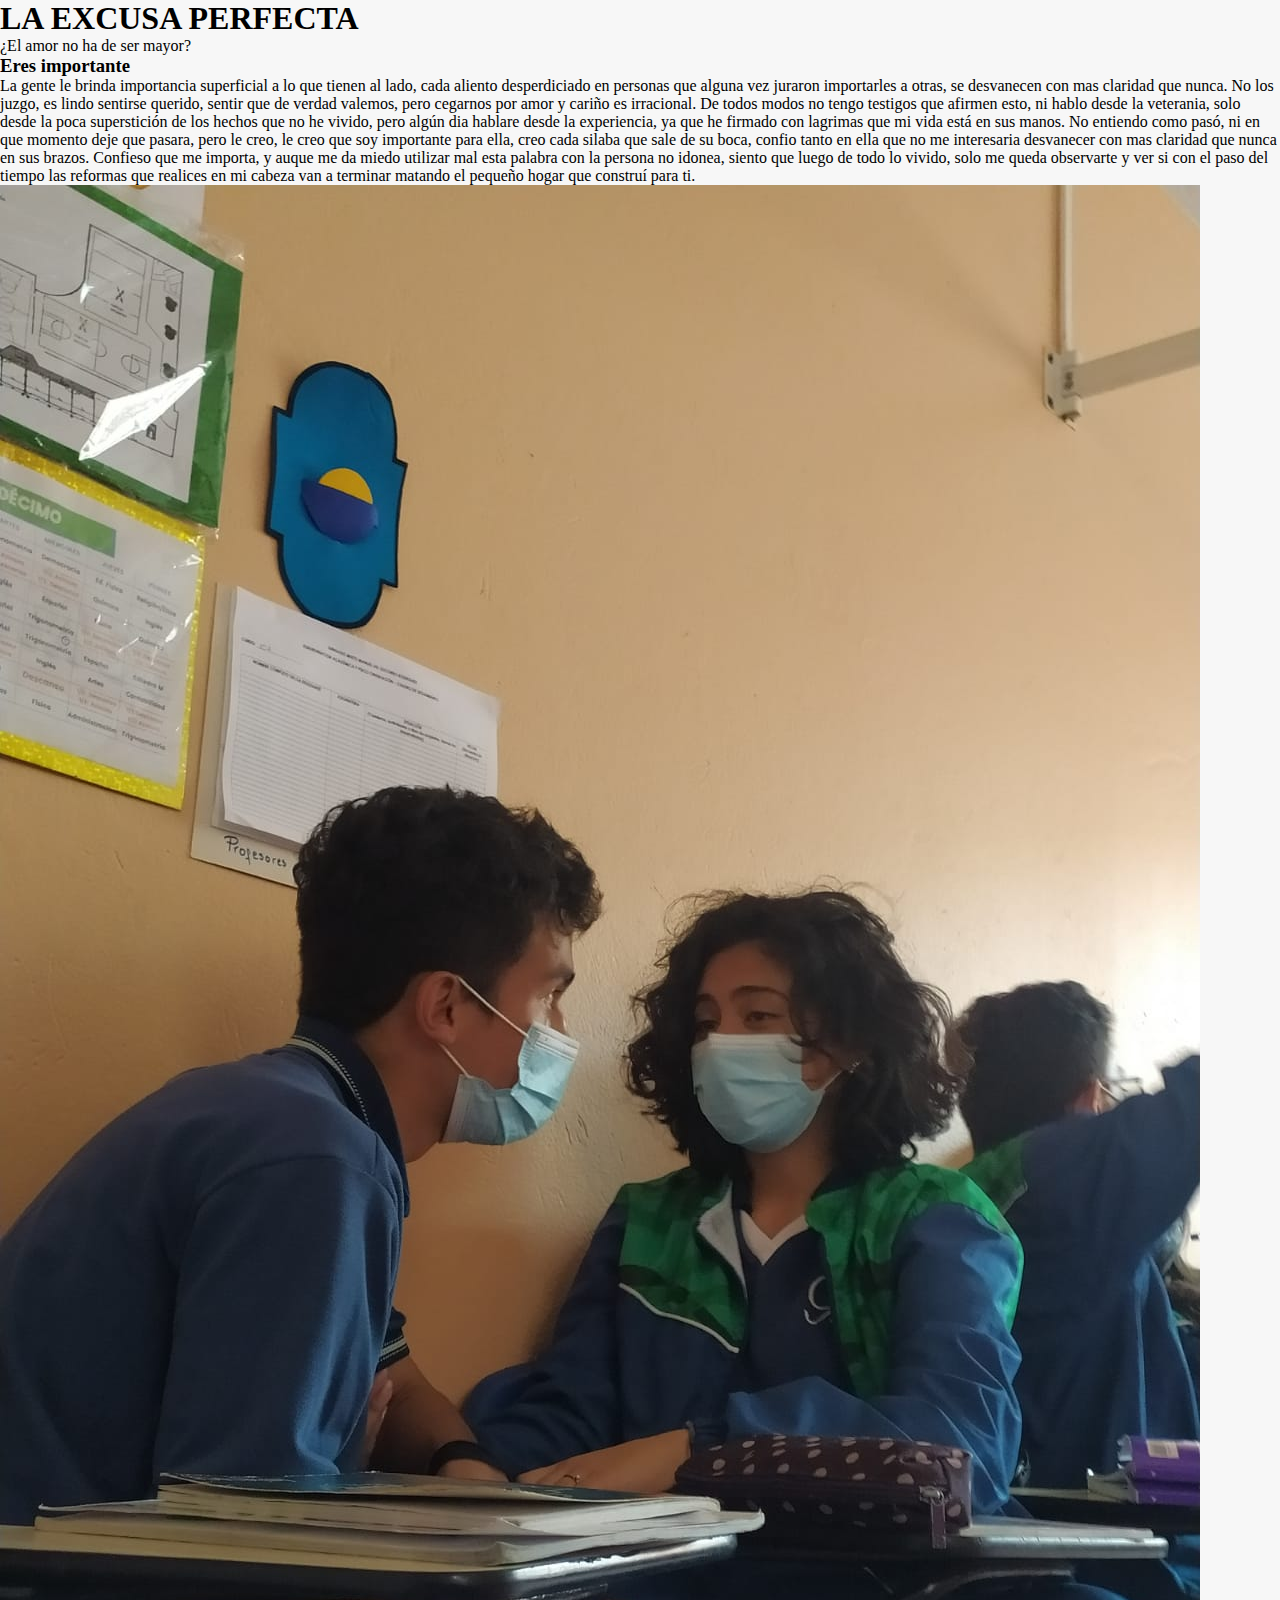
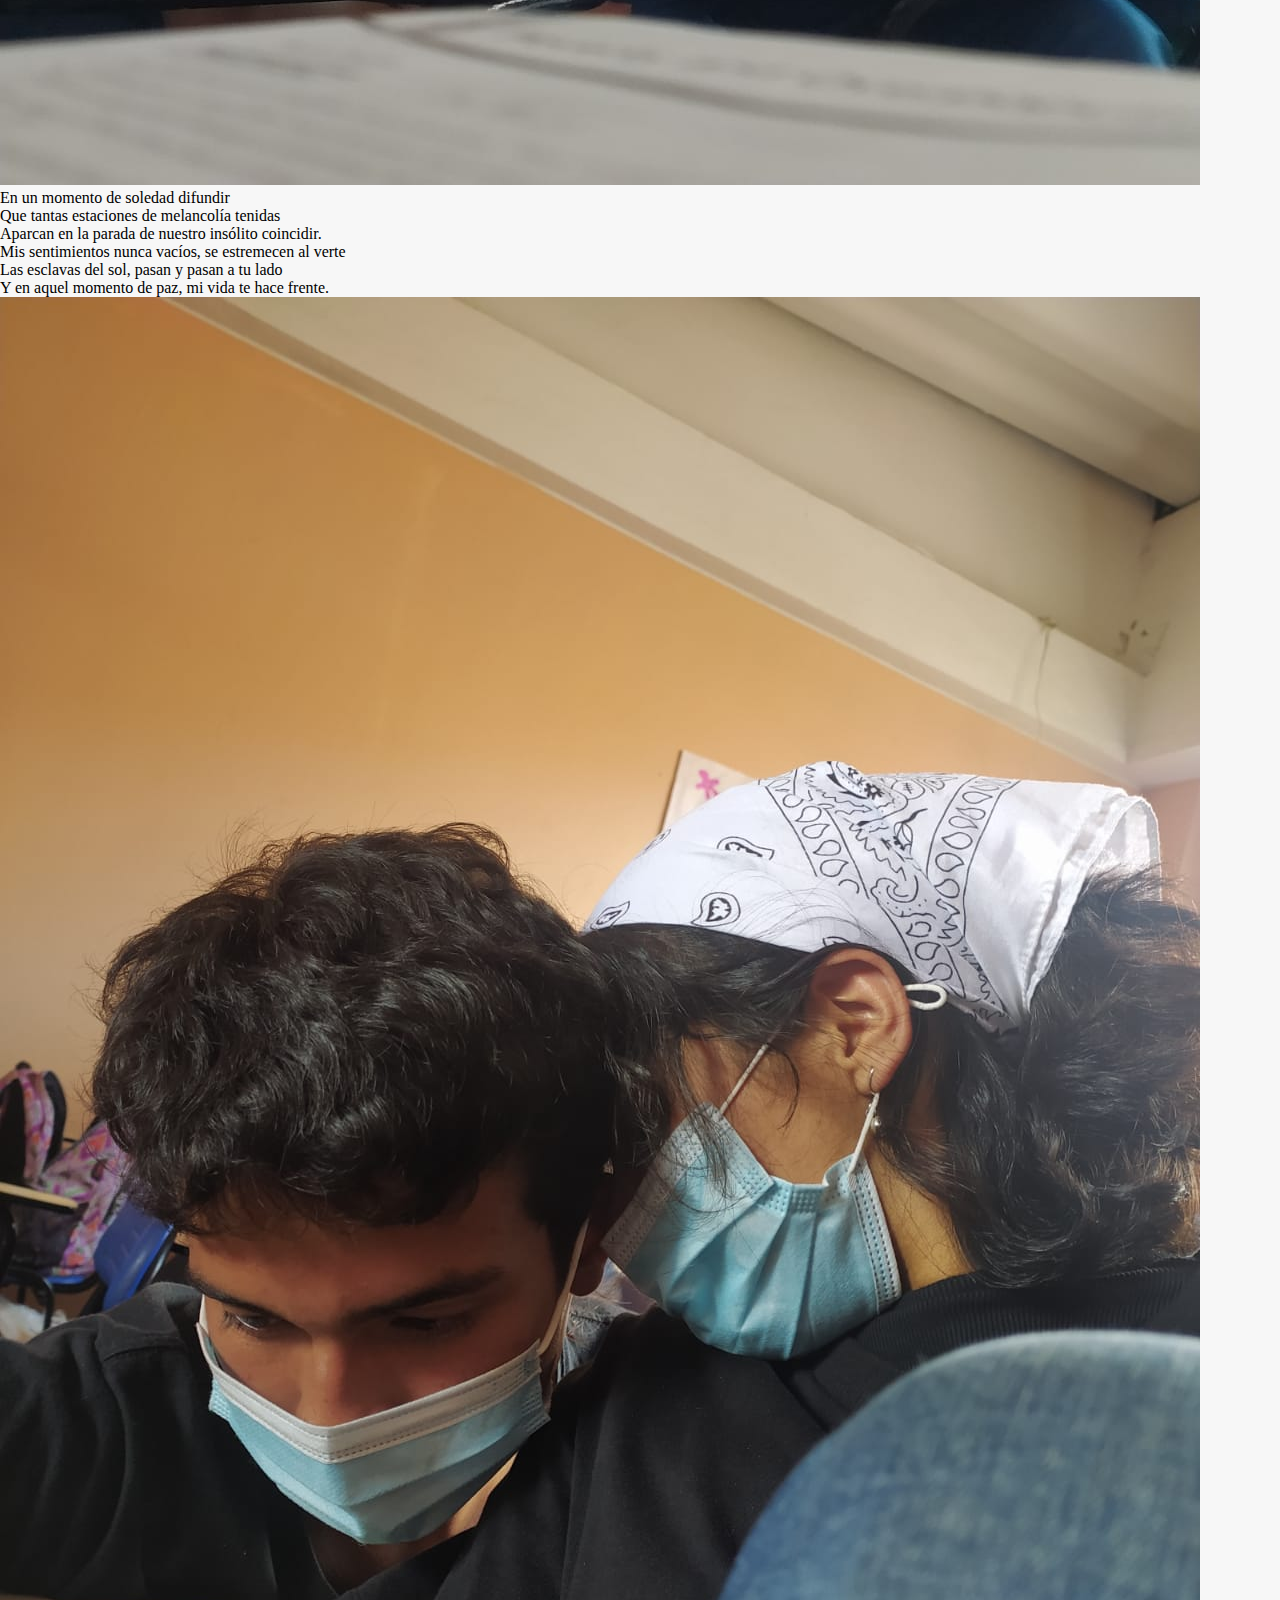
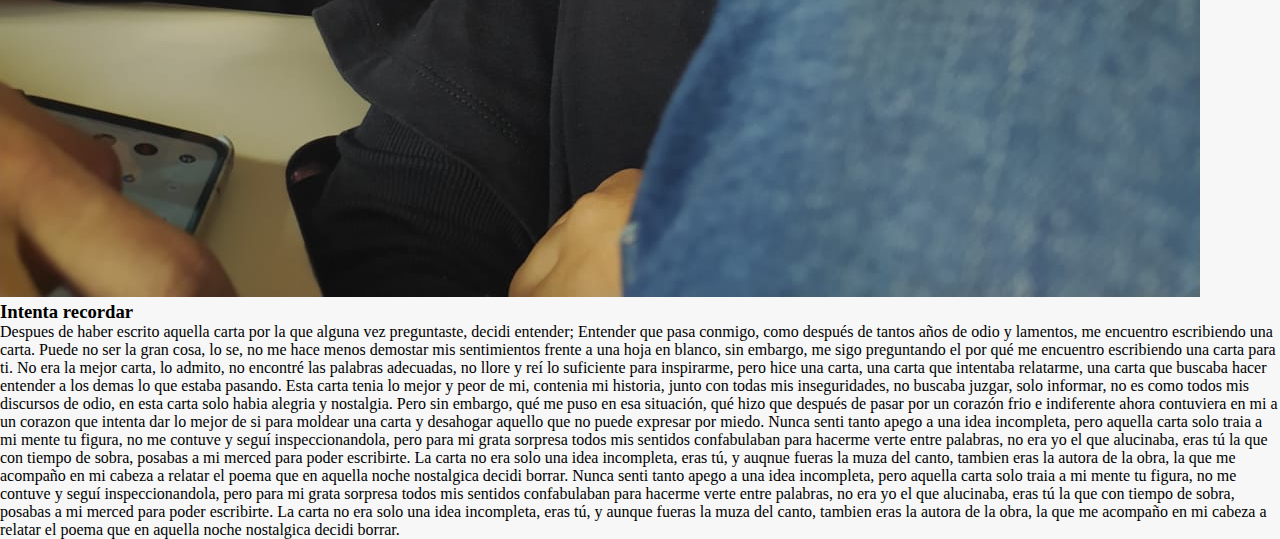
<file: index.html>
<!DOCTYPE html>
<html lang="en">
	<head>
		<meta charset="UTF-8" />
		<title>LA EXCUSA PERFECTA</title>
		<link rel="preconnect" href="https://fonts.googleapis.com" />
		<link rel="preconnect" href="https://fonts.gstatic.com" crossorigin />
		<link rel="stylesheet" href="Styles/Style.css" />
		<link rel="stylesheet" href="Styles/Responsive.css" />
		<link rel="preconnect" href="https://fonts.googleapis.com" />
		<link rel="preconnect" href="https://fonts.gstatic.com" crossorigin />
		<link href="https://fonts.googleapis.com/css2?family=Roboto+Slab:wght@100;800;900&family=Roboto:wght@300&display=swap" rel="stylesheet"
		/>
		<meta name="viewport" content="width=device-width, initial-scale=1.0">
	</head>
	<body>
		<div>
			<div class="Encabezado">
				<h1 class="Titulo_Encabezado">LA EXCUSA PERFECTA</h1>
				<div class="SubtituloPrincipal">¿El amor no ha de ser mayor?</div>
			</div>
			<div class="Spotify">
				<!-- Logo De la playlist 14.9 -->
			</div>
		</div>
		<div class="PrimerSector">
			<div class="container_1">
				<div class="Main-Uno">
					<h3 class="SubTitle_Main-Uno">Eres importante</h3>
					<p class="texto1">
						La gente le brinda importancia superficial a lo que tienen al lado,
						cada aliento desperdiciado en personas que alguna vez juraron
						importarles a otras, se desvanecen con mas claridad que nunca. No
						los juzgo, es lindo sentirse querido, sentir que de verdad valemos,
						pero cegarnos por amor y cariño es irracional. De todos modos no
						tengo testigos que afirmen esto, ni hablo desde la veterania, solo
						desde la poca superstición de los hechos que no he vivido, pero
						algún dia hablare desde la experiencia, ya que he firmado con
						lagrimas que mi vida está en sus manos. No entiendo como pasó, ni en
						que momento deje que pasara, pero le creo, le creo que soy
						importante para ella, creo cada silaba que sale de su boca, confio
						tanto en ella que no me interesaria desvanecer con mas claridad que
						nunca en sus brazos. Confieso que me importa, y auque me da miedo
						utilizar mal esta palabra con la persona no idonea, siento que luego
						de todo lo vivido, solo me queda observarte y ver si con el paso del
						tiempo las reformas que realices en mi cabeza van a terminar matando
						el pequeño hogar que construí para ti.
					</p>
				</div>
				<div class="Imagen1">
					<img src="Imagenes/IMG-20211116-WA0002.jpg" class="Img-1" />
				</div>
				<div class="TercetoUno">
					En un momento de soledad difundir<br />
					Que tantas estaciones de melancolía tenidas<br />
					Aparcan en la parada de nuestro insólito coincidir. <br />
				</div>
			</div>
		</div>
		<div class="SegundoSector">
			<div class="container_2">
				<div class="TercetoDos">
					Mis sentimientos nunca vacíos, se estremecen al verte<br />
					Las esclavas del sol, pasan y pasan a tu lado<br />
					Y en aquel momento de paz, mi vida te hace frente.<br />
				</div>
				<div class="Imagen2">
					<img src="Imagenes/IMG-20211119-WA0004.jpg" class="Img-2" />
				</div>
				<div class="Main-Dos">
					<h3 class="SubTitle_Main-Dos">Intenta recordar</h3>
					<p class="texto2">
						Despues de haber escrito aquella carta por la que alguna vez
						preguntaste, decidi entender; Entender que pasa conmigo, como
						después de tantos años de odio y lamentos, me encuentro escribiendo
						una carta. Puede no ser la gran cosa, lo se, no me hace menos
						demostar mis sentimientos frente a una hoja en blanco, sin embargo,
						me sigo preguntando el por qué me encuentro escribiendo una carta
						para ti. No era la mejor carta, lo admito, no encontré las palabras
						adecuadas, no llore y reí lo suficiente para inspirarme, pero hice
						una carta, una carta que intentaba relatarme, una carta que buscaba
						hacer entender a los demas lo que estaba pasando. Esta carta tenia
						lo mejor y peor de mi, contenia mi historia, junto con todas mis
						inseguridades, no buscaba juzgar, solo informar, no es como todos
						mis discursos de odio, en esta carta solo habia alegria y nostalgia.
						Pero sin embargo, qué me puso en esa situación, qué hizo que después
						de pasar por un corazón frio e indiferente ahora contuviera en mi a
						un corazon que intenta dar lo mejor de si para moldear una carta y
						desahogar aquello que no puede expresar por miedo. Nunca senti tanto
						apego a una idea incompleta, pero aquella carta solo traia a mi
						mente tu figura, no me contuve y seguí inspeccionandola, pero para
						mi grata sorpresa todos mis sentidos confabulaban para hacerme verte
						entre palabras, no era yo el que alucinaba, eras tú la que con
						tiempo de sobra, posabas a mi merced para poder escribirte. La carta
						no era solo una idea incompleta, eras tú, y auqnue fueras la muza
						del canto, tambien eras la autora de la obra, la que me acompaño en
						mi cabeza a relatar el poema que en aquella noche nostalgica decidi
						borrar. Nunca senti tanto apego a una idea incompleta, pero aquella
						carta solo traia a mi mente tu figura, no me contuve y seguí
						inspeccionandola, pero para mi grata sorpresa todos mis sentidos
						confabulaban para hacerme verte entre palabras, no era yo el que
						alucinaba, eras tú la que con tiempo de sobra, posabas a mi merced
						para poder escribirte. La carta no era solo una idea incompleta,
						eras tú, y aunque fueras la muza del canto, tambien eras la autora
						de la obra, la que me acompaño en mi cabeza a relatar el poema que
						en aquella noche nostalgica decidi borrar.
					</p>
				</div>
			</div>
		</div>
	</body>
</html>

<!-- Momentos románticos -->
<!-- Sueños y aspiraciones -->
<!-- Drogas -->
</file>
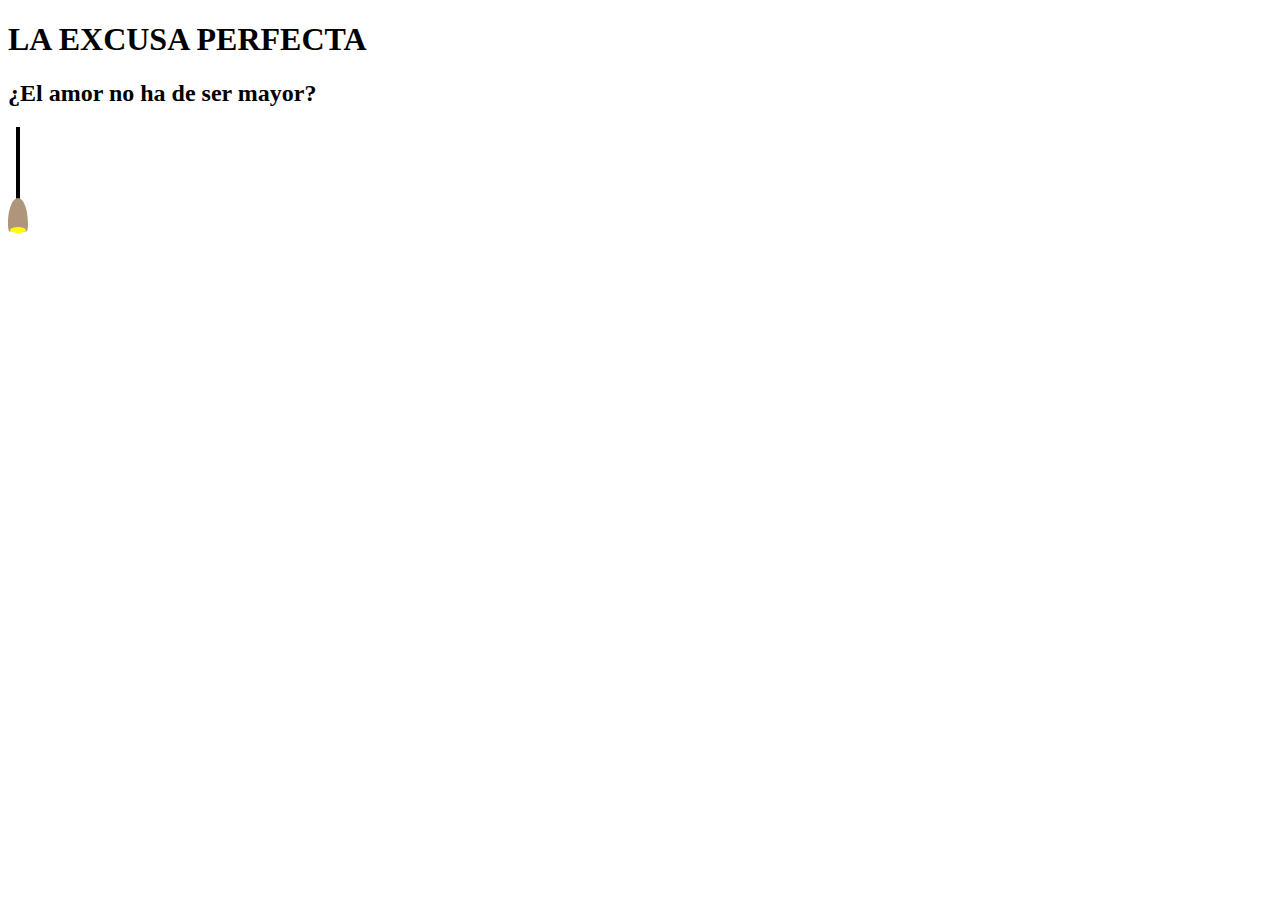
<file: Imagenes/Animacion1.html>
<!DOCTYPE html>
<html lang="en">
	<head>
		<meta charset="UTF-8" />
		<title></title>
		<link rel="stylesheet" href="Animacion.css" />
	</head>
	<body>
		<div class="head">
			<div class="Titulos">
				<h1>LA EXCUSA PERFECTA</h1>
				<h2 class="subtituloPrincipal">
					¿El amor no ha de ser mayor?
				</h2>
			</div>
			<div class="oscuro-claro">
				<svg
					class="svg"
					width="20"
					height="106"
					viewBox="0 0 20 106"
					fill="none"
					xmlns="http://www.w3.org/2000/svg"
				>
					<g id="Modos">
						<g id="Cuerda">
							<rect
								id="Rectangle 1"
								x="8"
								width="4"
								height="74"
								fill="black"
							/>
						</g>
						<g id="Peso">
							<path
								id="Ellipse 1"
								d="M20 96.5C20 110.583 15.5228 102 10 102C4.47715 102 0 110.583 0 96.5C0 82.4167 4.47715 71 10 71C15.5228 71 20 82.4167 20 96.5Z"
								fill="#AF9579"
							/>
						</g>
						<g id="Group">
							<ellipse
								id="Ellipse 2"
								cx="10"
								cy="103"
								rx="8"
								ry="3"
								fill="#FFFF00"
							/>
						</g>
					</g>
				</svg>
			</div>
		</div>
	</body>
</html>
</file>
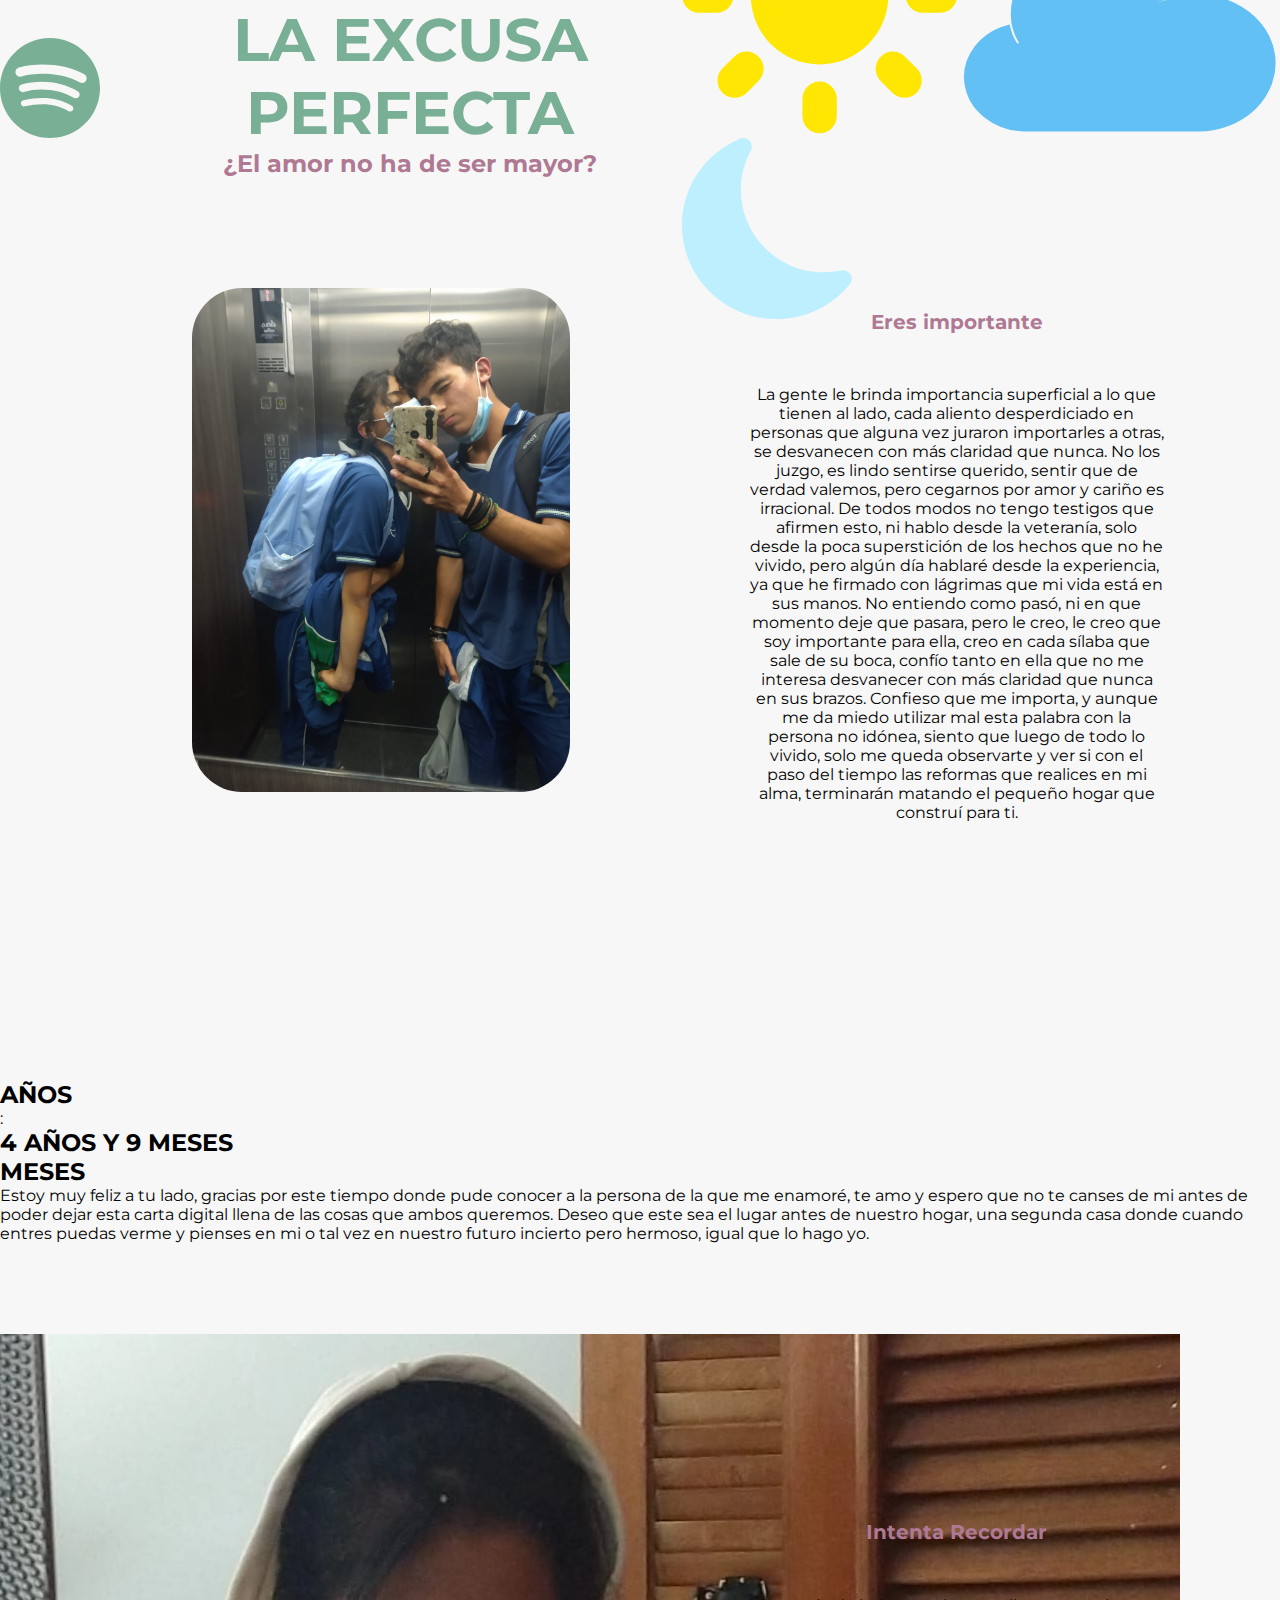
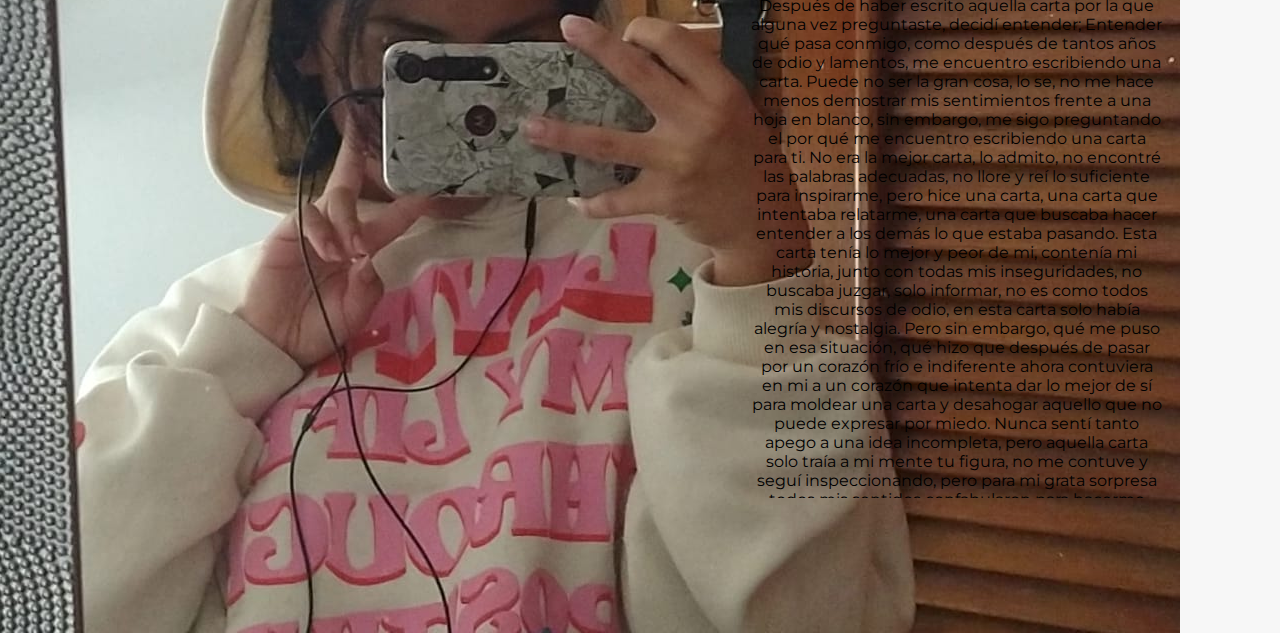
<file: Main/main.html>
<!DOCTYPE html>
<html lang="en">
	<head>
		<meta charset="UTF-8" />
		<link rel="icon" href="../Imagenes/Carta.png" />
		<title>FELIZ CATORCE</title>
		<link rel="stylesheet" href="../Styles/Style.css" />
		<link rel="preconnect" href="https://fonts.googleapis.com" />
		<link
			rel="preconnect"
			href="https://fonts.gstatic.com"
			crossorigin
		/>
		<link
			href="https://fonts.googleapis.com/css2?family=Montserrat:wght@300;900&display=swap"
			rel="stylesheet"
		/>
		<meta
			name="viewport"
			content="user-scalable=no, width=device-width, initial-scale=1"
		/>
	</head>
	<body>
		<div class="Contenedor_carga">
			<div class="carga">
				<!--<div class="title">-->
				<!--<h1 class="loading"></h1>-->
				<!--</div>-->
				<div class="Airplane">
					<div class="boxAirplane"></div>
					<div class="earth"></div>
				</div>
			</div>
		</div>
		<div class="header">
			<div class="head">
				<div class="spotify">
					<a
						href="https://open.spotify.com/playlist/6pyhBx1uNdpiYr7l2oCt88?si=eff7a9d1779d4025"
						target="_blank"
						><img
							class="ImgSp"
							src="../Imagenes/Spotify.svg"
							alt=""
						/>
					</a>
				</div>
				<div class="titulos">
					<a
						class="tituloPrincipal"
						href="https://www.youtube.com/watch?v=kkozzmveOl0"
						target="_blank"
						><h1>LA EXCUSA PERFECTA</h1>
					</a>
					<h2 class="subtituloPrincipal">
						¿El amor no ha de ser mayor?
					</h2>
				</div>
				<div class="solLuna">
					<div class="Sol"></div>
					<div class="Luna"></div>
				</div>
				<div class="container">
					<img
						class="active1"
						src="../Imagenes/Sun.svg"
						alt=""
					/>
					<img
						class="caja2"
						src="../Imagenes/Cloud.svg"
						alt=""
					/>
					<img
						class="active2"
						src="../Imagenes/Moon.svg"
						alt=""
					/>
				</div>
			</div>
		</div>
		<div class="Contenedor_main">
			<!--<div class="sideBar">-->
			<!--<div class="Iconos">-->
			<!--<i class="icono_casa" class="fa-solid fa-house-flag"></i>-->
			<!--</div>-->
			<!--</div>-->
			<div class="main">
				<div class="apartado1">
					<div class="Izquierda">
						<div class="Img1">
							<img
								class="imagen1"
								src="../Imagenes/Img1.jpeg"
								alt=""
							/>
						</div>
					</div>
					<div class="Poema">
						<h3 class="subTitle">
							Eres importante
						</h3>
						<p class="textoPoema">
							La gente le brinda
							importancia superficial
							a lo que tienen al lado,
							cada aliento
							desperdiciado en
							personas que alguna vez
							juraron importarles a
							otras, se desvanecen con
							más claridad que nunca.
							No los juzgo, es lindo
							sentirse querido, sentir
							que de verdad valemos,
							pero cegarnos por amor y
							cariño es irracional. De
							todos modos no tengo
							testigos que afirmen
							esto, ni hablo desde la
							veteranía, solo desde la
							poca superstición de los
							hechos que no he vivido,
							pero algún día hablaré
							desde la experiencia, ya
							que he firmado con
							lágrimas que mi vida
							está en sus manos. No
							entiendo como pasó, ni
							en que momento deje que
							pasara, pero le creo, le
							creo que soy importante
							para ella, creo en cada
							sílaba que sale de su
							boca, confío tanto en
							ella que no me interesa
							desvanecer con más
							claridad que nunca en
							sus brazos. Confieso que
							me importa, y aunque me
							da miedo utilizar mal
							esta palabra con la
							persona no idónea,
							siento que luego de todo
							lo vivido, solo me queda
							observarte y ver si con
							el paso del tiempo las
							reformas que realices en
							mi alma, terminarán
							matando el pequeño hogar
							que construí para ti.
						</p>
					</div>
				</div>
				<div class="tiempoTranscurrido">
					<!--<h1 class="tiempoTranscurrido_title">Felices</h1>-->
					<div class="fechas">
						<div class="year">
							<div>
								<h2
									class="
										numero_year
									"
								></h2>
							</div>
							<div
								class="
									nombre_year
								"
							>
								<h2
									class="
										titulo_year
									"
								>
									AÑOS
								</h2>
							</div>
						</div>
						<p class="dosPuntos">:</p>
						<div class="month">
							<div>
								<h2
									class="
										numero_month
									"
								></h2>
							</div>
							<div
								class="
									nombre_month
								"
							>
								<h2
									class="
										titulo_month
									"
								>
									MESES
								</h2>
							</div>
						</div>
					</div>
					<div class="mensajeMes">
					<p>Estoy muy feliz a tu lado, gracias por este tiempo donde pude conocer a la persona de la que me enamoré, te amo y espero que no te canses de mi antes de poder dejar esta carta digital llena de las cosas que ambos queremos. Deseo que este sea el lugar antes de nuestro hogar, una segunda casa donde cuando entres puedas verme y pienses en mi o tal vez en nuestro futuro incierto pero hermoso, igual que lo hago yo. </p></div>
				</div>
				<div class="apartado2">
					<div class="Izquierda">
						<div class="Img1">
							<img
								class="imagen2"
								src="../Imagenes/Img2.jpg"
								alt=""
							/>
						</div>
					</div>
					<div class="Poema">
						<h3 class="subTitle">
							Intenta Recordar
						</h3>
						<p class="textoPoema">
							Después de haber escrito
							aquella carta por la que
							alguna vez preguntaste,
							decidí entender;
							Entender qué pasa
							conmigo, como después de
							tantos años de odio y
							lamentos, me encuentro
							escribiendo una carta.
							Puede no ser la gran
							cosa, lo se, no me hace
							menos demostrar mis
							sentimientos frente a
							una hoja en blanco, sin
							embargo, me sigo
							preguntando el por qué
							me encuentro escribiendo
							una carta para ti. No
							era la mejor carta, lo
							admito, no encontré las
							palabras adecuadas, no
							llore y reí lo
							suficiente para
							inspirarme, pero hice
							una carta, una carta que
							intentaba relatarme, una
							carta que buscaba hacer
							entender a los demás lo
							que estaba pasando. Esta
							carta tenía lo mejor y
							peor de mi, contenía mi
							historia, junto con
							todas mis inseguridades,
							no buscaba juzgar, solo
							informar, no es como
							todos mis discursos de
							odio, en esta carta solo
							había alegría y
							nostalgia. Pero sin
							embargo, qué me puso en
							esa situación, qué hizo
							que después de pasar por
							un corazón frío e
							indiferente ahora
							contuviera en mi a un
							corazón que intenta dar
							lo mejor de sí para
							moldear una carta y
							desahogar aquello que no
							puede expresar por
							miedo. Nunca sentí tanto
							apego a una idea
							incompleta, pero aquella
							carta solo traía a mi
							mente tu figura, no me
							contuve y seguí
							inspeccionando, pero
							para mi grata sorpresa
							todos mis sentidos
							confabularon para
							hacerme verte entre
							palabras, no era yo el
							que alucinaba, eras tú
							la que con tiempo de
							sobra, posabas a mi
							merced para poder
							escribirte. La carta no
							era solo una idea
							incompleta, eras tú, y
							aunque fueras la muza
							del canto, también eras
							la autora de la obra, la
							que me acompañó en mi
							cabeza a relatar el
							poema que en aquella
							noche nostálgica decidi
							borrar.
						</p>
					</div>
				</div>
			</div>
		</div>
		<div class="flecha"></div>
		<script src="index.js"></script>
	</body>
</html>
</file>
<file: Styles/Style.css>
:root {
	--fondo:#F7F7F7;
	--principal:#79AF95;
	--secundario:#79AEAF;
	--principal-claro:#9FCFB3;
	--complementario:#AF7993;
	--morado: #7A79AF;
	--cafe:#AF9579;
	--number1: 4deg;
	--number2: -4deg;
	--height: 200vh;
}
* {
	padding: 0;
	margin: 0;
}
body {
	height: var(--height);
	font-family: "Montserrat";
	font-size: 16px;
	background-color: var(--fondo);
	/*color: white;*/
}
body::-webkit-scrollbar {
	width: 6px;
}
body::-webkit-scrollbar-thumb {
	/*background-color: white;*/
	width: 5px;
	border-radius: 5px;
	background-color: var(--secundario);
}
.header {
	position: sticky;
	top: 0px;
	/*background-color: red;*/
}
.head {
	background-color: var(--fondo);
	width: 100%;
	height: 20vh;
	font-family: "Montserrat";
	display: flex;
	justify-content: center;
	align-items: center;
	color: var(--principal);
}
.spotify {
	margin-right: 3%;
}
.ImgSp {
 width: 100px;
 height: 100px;
}
.oscuro-claro {
	/*display: flex;*/
	display: none;
	justify-content: end;
	width: 80%;
	background-color: #000;
}
.svg {
	transition: linear 5s;
	animation-name: lampara;
	animation-duration: 4s;
	animation-iteration-count: infinite;
	animation-timing-function: ease;
}
@keyframes lampara {
	0% {
		transform: rotate(var(--number1));
	}
	50% {
		transform: rotate(var(--number2));
	}
	100% {
		transform: rotate(var(--number1));
	}
}
.titulos {
	text-align: center;
}
.tituloPrincipal {
	text-decoration: none;
	color: var(--principal);
	cursor: text;
	font-size: 30px
}
.subtituloPrincipal {
	font-size: ;
	color: var(--complementario);
}
.Contenedor_main {
	/*background-color: green;*/
	width: 100%;
	height: var(--height);
	display: flex;
}
.sideBar {
	width: 5%;
	height: 100%;
	/*background-color: aqua;*/
	display: none;
}
.Iconos {
	width: 100%;
	height: 50%;
	padding: 1%;
	display: flex;
	flex-direction: column;
	align-items: center;
	justify-content: space-between;
}
.icono_casa {
	width: 40%;
	cursor: pointer;
}
.main {
	width: 100%;
	height: 100%;
	/*background-color: #000;*/
	display: flex;
	flex-direction: column;
	align-items: center;
}
.apartado1 {
	width: 90%;
	height: 70vh;
	/*background-color: violet;*/
	display: flex;
	border-radius: 20px;
	transition: ease 1s;
	margin: 5vh 0 25vh 0;
	/*display: none;*/
}
.apartado1:hover {
	box-shadow: 0px 0px 30px 0px var(--secundario);
}
.apartado1:hover .subTitle {
	color: var(--secundario);
}
.apartado2 {
	width: 90%;
	height: 70vh;
	/*background-color: violet;*/
	display: flex;
	border-radius: 20px;
	transition: ease 1s;
	margin: 25vh 0 0vh 0;
}
.apartado2:hover {
	box-shadow: 0px 0px 30px 0px var(--morado);
}
.apartado2:hover .subTitle {
	color: var(--morado);
}
.Izquierda {
	width: 55%;
	height: 100%;
	display: flex;
	flex-direction: column;
	border-radius: 20px 0px 0px 20px;
	transition: 1s ease;
}
.Img1 {
	/*background-color: green;*/
	width: 100%;
	height: 100%;
	display: flex;
	justify-content: center;
	align-items: center;
	transition: ease 1s;
	border-radius: 20px 0px 0px 0px;
	object-fit: fill;
}
.imagen1 {
	/*horizontal-Images*/
	/*width: 80%;*/
	/*Vertical-Image*/
	height: 80%;
	border-radius: 50px;
	transition: ease 1s;
	background-color: green;
}
.Poema {
	height: 100%;
	width: 45%;
	/*background-color: green;*/
	display: flex;
	flex-direction: column;
	justify-content: center;
	align-items: center;
	transition: ease 1s;
	border-radius: 0px 20px 20px 0px;
	transition: 1s ease;
}
.subTitle {
	/*background-color: green;*/
	text-align: center;
	margin: 10% 0 10% 0;
	font-size: 20px;
	transition: 2s ease;
	color: var(--complementario);
}
.textoPoema {
	text-align: center;
	/*background-color: green;*/
	padding: 0% 10% 0% 10%;
	overflow: auto;
}
.textoPoema::-webkit-scrollbar {
	width: 3px;
}
.textoPoema::-webkit-scrollbar-thumb {
	/*background-color: white;*/
	width: 5px;
	border-radius: 10px;
	background-color: var(--complementario);
}

@media (max-width: 800px) {
	.tituloPrincipal {
		font-size: 20px;
	}
	.apartado1{
		/*background-color: red;*/
		flex-direction: column;
		margin: 3vh 0 3vh 0;
	}
	.apartado2{
		/*background-color: red;*/
		flex-direction: column;
	}
	.Poema {
		width: 100%;
		height: 40%;
		justify-content: start;
	}
	.Izquierda {
	width: 100%;
	height: 60%;
	}
	.Img1 {
		/*background-color: green;*/
		width: 100%;
	}
	.imagen1 {

		height: 90%;
	}
	.subTitle {
	margin: 4% 0 4% 0;
	}
}
</file>
<file: Styles/Responsive.css>
/* Móviles en vertical */
@media screen and (max-width: 500px) {
	* {
		margin: 0px 0px 0px 0px;
	}
	body {
		font-family: "Roboto", sans-serif;
		background-color: white;
	}
	body::-webkit-scrollbar {
		width: 0px;
	}
	body::-webkit-scrollbar-thumb {
		background-color: black;
		border-radius: 0px;
		border-right: 0px;
	}
	.Encabezado {
		font-size: 23px;
		display: flex;
		flex-direction: column;
		justify-content: center;
		align-items: center;
		font-family: "Roboto Slab", serif;
		text-align: center;
		height: 300px;
	}
	.Titulo_Encabezado {
		margin-bottom: 0px;
	}
	.SubtituloPrincipal {
		padding-top: 0px;
		margin-top: 0px;
		font-size: 15px;
	}

	/* hovers */
	.PrimerSector:hover {
		background-color: unset;
	}
	.PrimerSector:hover .TercetoUno {
		background-color: unset;
	}
	.Imagen1:hover {
		position: relative;
		bottom: 0px;
		background-color: #e5e5e5;
	}
	.Imagen1:hover .TercetoUno {
		opacity: 100%;
	}
	.Img-2:hover {
		filter: brightness(1);
		filter: opacity(100%);
	}
	.Img-1:hover {
		filter: brightness(1);
		filter: opacity(100%);
	}
	.SegundoSector:hover {
		background-color: #fff;
	}
	.SegundoSector:hover .TercetoDos {
		background-color: unset;
		opacity: 100%;
	}
	.Imagen2:hover {
		filter: brightness(1);
		position: absolute;
		top: -320px;
		background-color: #e5e5e5;
	}

	.SegundoSector {
		display: block;
		width: 100%;
		font-size: 15px;
		margin: 0px 0px 0px 0px;
		border-radius: 0px;
		transition: 4s;
		overflow: unset;
		position: relative;
	}
	.PrimerSector {
		display: block;
		width: 100%;
		font-size: 15px;
		margin: 0px 0px 20px 0px;
		border-radius: 0px;
		transition: 4s;
		filter: brightness(1);
		overflow: unset;
		position: relative;
	}
	.SubTitle_Main-Uno {
		margin: 0px 0px 20px 0px;
	}
	.TercetoUno {
		display: flex;
		align-items: center;
		justify-content: center;
		width: 40%;
		height: auto;
		font-size: 11px;
		writing-mode: vertical-rl;
		/* background-color: beige; */
		text-align: center;
		transition: 4s;
		margin: 0px 0px 0px 0px;
		padding: 10px 0px 10px 0px;
		background-color: #e5e5e5;
		opacity: 0%;
	}

	.TercetoDos {
		display: flex;
		align-items: center;
		justify-content: center;
		width: 40%;
		height: auto;
		font-size: 11px;
		writing-mode: vertical-rl;
		background-color: #e5e5e5;
		text-align: center;
		transition: 4s;
		margin: 10px 0px 0px 0px;
		opacity: 0%;
	}
	.container_1 {
		/* background-color: chocolate; */
		display: block;
		/* align-items: center; */
	}
	.container_2 {
		/* background-color: chocolate; */
		display: block;
		/* align-items: center; */
	}
	.Main-Uno {
		width: 100%;
		margin: 0px 0px 0px 0px;
		background-color: white;
		text-align: center;
		padding: 0px 0px 10px 0px;
		border-radius: 50px 50px 0px 0px;
		z-index: 100000000000000;
		position: relative;
	}
	.Main-Dos {
		background-color: #fff;
		text-align: center;
		width: 100%;
		padding: 10px 0px 0px 0px;
		margin: 0px 0px 0px 0px;
		z-index: 100000000000000;
		position: relative;
	}
	.SubTitle_Main-Dos {
		margin: 0px 0px 50px 0px;
	}
	.Imagen1 {
		display: flex;
		/* background-color: aqua; */
		width: 100%;
		height: auto;
		position: relative;
		z-index: 1;
		bottom: 280px;
		right: 0px;
		left: 0px;
		transition: 4s;
		border-radius: 0px 0px 20px 20px;
	}
	.SpotifyCode {
	  justify-content: center;
	  height: 100%;
	  width: 100%;
	}
	.Imagen2 {
		display: flex;
		position: absolute;
		/* background-color: aqua; */
		width: 100%;
		height: auto;
		/* justify-content: center; */
		/* align-items: center; */
		flex-direction: row;
		/* background-color: black; */
		transition: 4s;
		border-radius: 20px 20px 0px 0px;
		top: -38px;
	}
	.Img-2 {
		filter: brightness(1);
		filter: opacity(20%);
		height: auto;
		width: 60%;
		margin: 30px 10px 0px 10px;
		border-radius: 20px 20px 0px 0px;
		transition: 4s;
	}
	.Img-1 {
		filter: brightness(unset);
		filter: opacity(20%);
		height: auto;
		width: 60%;
		margin: 0px 0px 30px 10px;
		border-radius: 0px 0px 20px 20px;
		transition: 4s;
	}
}

/* Móviles en horizontal o tablets en vertical */
@media (min-width: 768px) {
}

/* Tablets en horizonal y escritorios normales */
@media (min-width: 1024px) {
}

/* Escritorios muy anchos */
@media (min-width: 1200px) {
}
</file>
<file: Imagenes/Animacion.css>
body {
	width: 100%; 
}
.caja {
	width: 100px;
	height: 100px;
	background-color: blue;
	transition: ease 5s;
	position: relative;
	animation-name: prueba;
	animation-duration: 2s;
	animation-iteration-count: infinite;
}
@keyframes prueba {
	0% {
		transform: translateX(0);
	}
	100% {
		transform:translateX(100%)
	}
}
</file>
